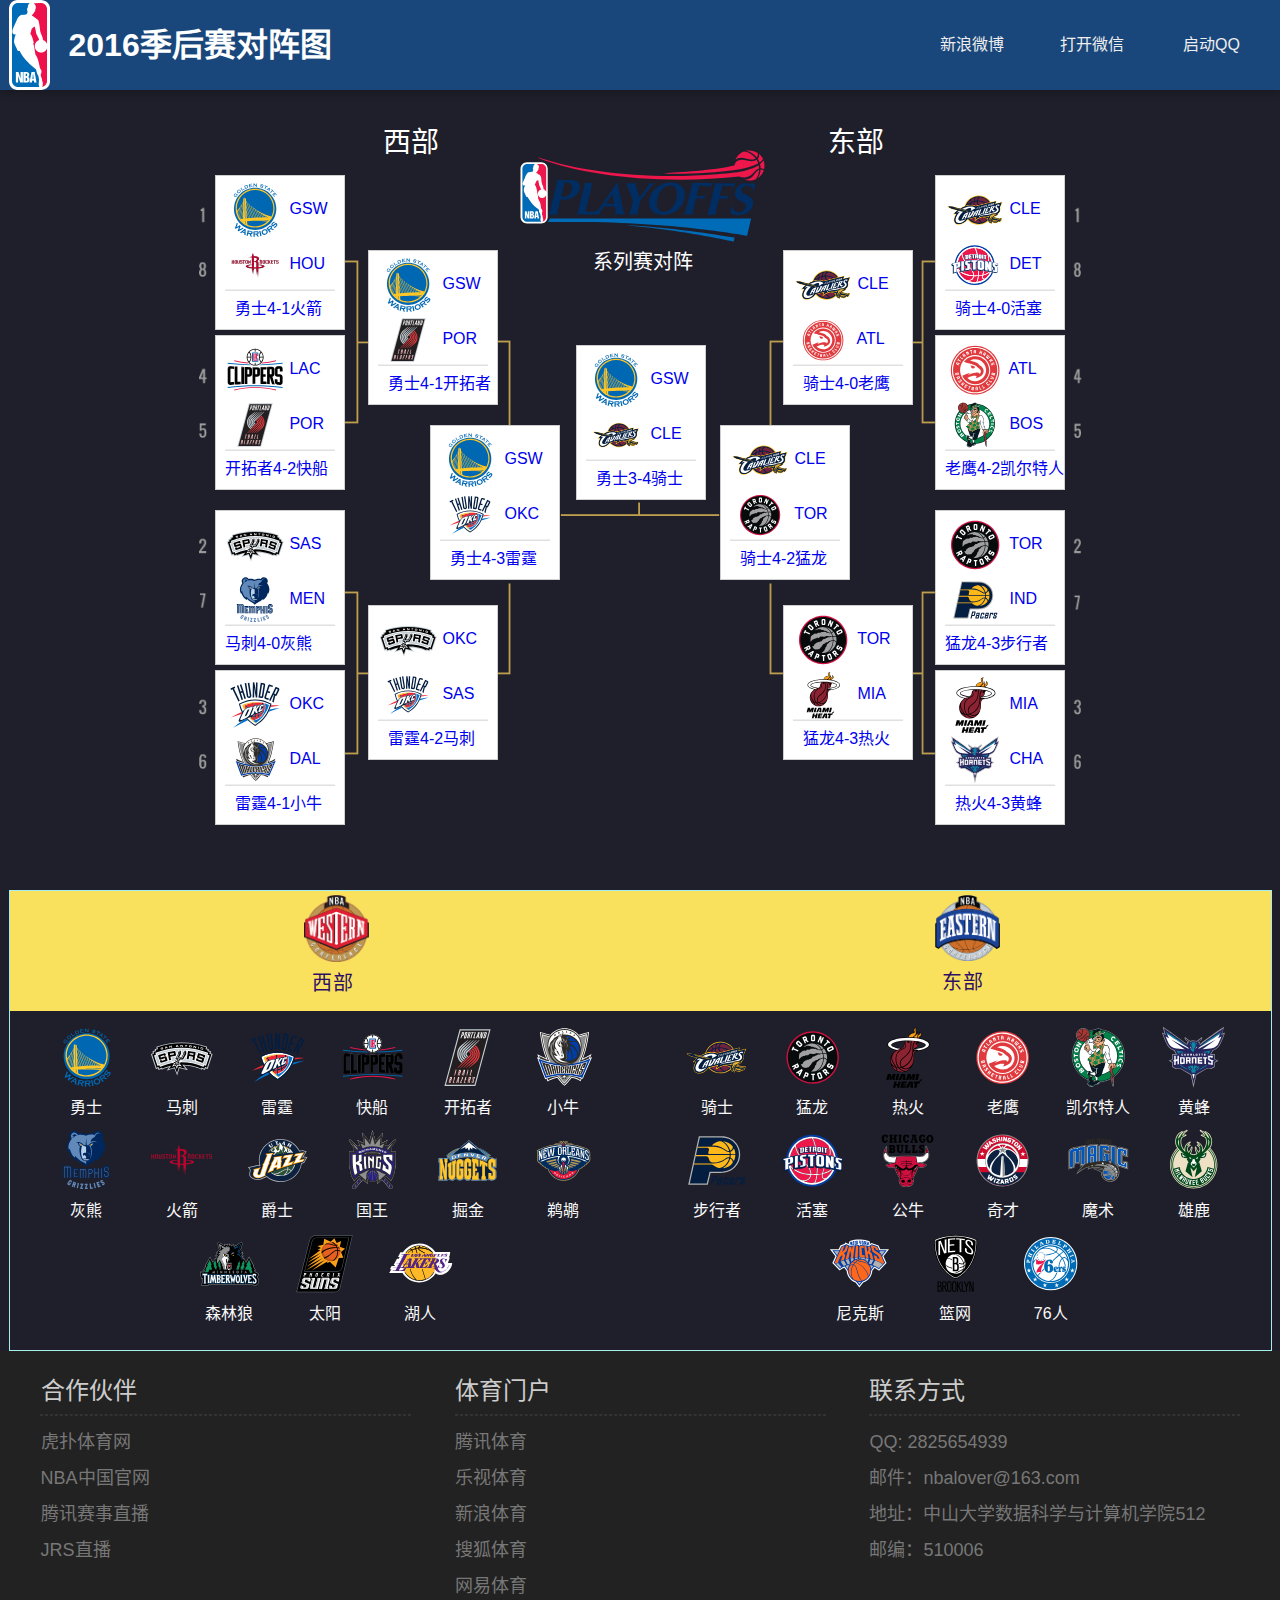
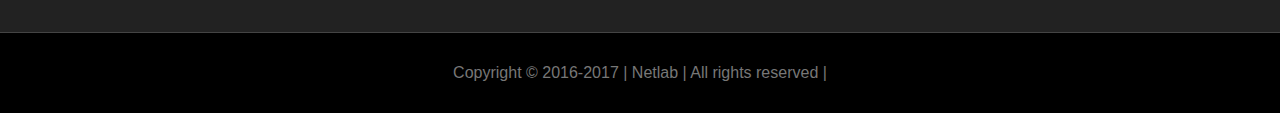
<file: index.html>
<!DOCTYPE html>
<html lang="zh-cn">
<head>
    <meta charset="UTF-8">
    <title>2016季后赛</title>
    <link rel="stylesheet" type="text/css" href="index.css">
    <link rel="icon" href="img/basketball.svg">
</head>

<body>
<header id="header">
    <div class="center">
        <h1 class="logo">2016季后赛对阵图</h1>
        <nav class="link">
            <ul>
                <li><a href="tencent://message/?uin=">启动QQ</a></li>
                <li><a href="https://wx.qq.com/" target="_blank">打开微信</a></li>
                <li><a href="http://weibo.com/" target="_blank">新浪微博</a></li>
            </ul>
        </nav>
    </div>
</header>

<div class="main">
    <div id="container">
        <div class="playoff" id="playoff">
            <!--<h2>2015-2016赛季NBA季后赛对阵图</h2>-->
            <!--<hr/>-->

            <span class="east-west">西部</span>
            <span class="east-west">东部</span>
            <div class="background"><img src="img/季后赛对阵底图.png" width="" height=""/></div>
            <div class="POLOGO"><img src="img/POlogo.svg"><br/>
                <a class="title" href="http://china.nba.com/playoffs/matchups/" target="_blank">系列赛对阵</a>
            </div>
            <div class="GSW-HOU" id="GSW-HOU">
                <img src="img/球队对阵底图.png" width="" height=""/>
                <div class="east13"><a href="http://china.nba.com/teams/#!/warriors" target="_blank"><img
                        src="img/勇士LOGO.svg" width="" height=""/> GSW</a></div>
                <div class="east14"><a href="http://china.nba.com/teams/#!/rockets" target="_blank"><img
                        src="img/火箭LOGO.svg"
                        width="" height=""/>
                    HOU</a></div>
                <p><a href="http://china.nba.com/playoffs/series/#!/1/5/2015" target="_blank"> 勇士4-1火箭</a></p>
            </div>
            <div class="LAC-POR" id="LAC-POR">
                <img src="img/球队对阵底图.png" width="" height=""/>
                <div class="west31"><a href="http://china.nba.com/teams/#!/clippers" target="_blank"><img
                        src="img/快船LOGO.svg" width="" height=""/> LAC</a></div>
                <div class="west32"><a href="http://china.nba.com/teams/#!/blazers" target="_blank"><img
                        src="img/开拓者LOGO.svg" width="" height=""/> POR</a></div>
                <p><a href="http://china.nba.com/playoffs/series/#!/1/8/2015" target="_blank"> 开拓者4-2快船</a></p>
            </div>
            <div class="MEM-SAS" id="MEM-SAS">
                <img src="img/球队对阵底图.png" width="" height=""/>
                <div class="east31"><a href="http://china.nba.com/teams/#!/spurs" target="_blank"><img
                        src="img/马刺LOGO.svg"
                        width="" height=""/>
                    SAS</a></div>
                <div class="east32"><a href="http://china.nba.com/teams/#!/grizzlies" target="_blank"><img
                        src="img/灰熊LOGO.svg" width="" height=""/> MEN</a></div>
                <p><a href="http://china.nba.com/playoffs/series/#!/1/6/2015" target="_blank"> 马刺4-0灰熊</a></p>
            </div>
            <div class="DAL-OKC" id="DAL-OKC">
                <img src="img/球队对阵底图.png" width="" height=""/>
                <div class="east21"><a href="http://china.nba.com/teams/#!/thunder" target="_blank"><img
                        src="img/雷霆LOGO.svg"
                        width="" height=""/>
                    OKC</a></div>
                <div class="east22"><a href="http://china.nba.com/teams/#!/mavericks" target="_blank"><img
                        src="img/小牛LOGO.svg" width="" height=""/> DAL</a></div>
                <p><a href="http://china.nba.com/playoffs/series/#!/1/7/2015" target="_blank"> 雷霆4-1小牛</a></p>
            </div>
            <div class="GSW-POR" id="GSW-POR">
                <img src="img/球队对阵底图.png" width="" height=""/>
                <div class="east11"><a href="http://china.nba.com/teams/#!/warriors" target="_blank"><img
                        src="img/勇士LOGO.svg" width="" height=""/> GSW</a></div>
                <div class="east12"><a href="http://china.nba.com/teams/#!/blazers" target="_blank"><img
                        src="img/开拓者LOGO.svg" width="" height=""/> POR</a></div>
                <p><a href="http://china.nba.com/playoffs/series/#!/2/3/2015" target="_blank"> 勇士4-1开拓者</a></p>
            </div>
            <div class="OKC-SAS" id="OKC-SAS">
                <img src="img/球队对阵底图.png" width="" height=""/>
                <div class="east13"><a href="http://china.nba.com/teams/#!/thunder" target="_blank"><img
                        src="img/马刺LOGO.svg" width="" height=""/> OKC</a></div>
                <div class="east14"><a href="http://china.nba.com/teams/#!/spurs" target="_blank"><img
                        src="img/雷霆LOGO.svg"
                        width="" height=""/>
                    SAS</a></div>
                <p><a href="http://china.nba.com/playoffs/series/#!/2/4/2015" target="_blank"> 雷霆4-2马刺</a></p>
            </div>
            <div class="GSW-OKC" id="GSW-OKC">
                <img src="img/球队对阵底图.png" width="" height=""/>
                <div class="west31"><a href="http://china.nba.com/teams/#!/warriors" target="_blank"><img
                        src="img/勇士LOGO.svg" width="" height=""/> GSW</a></div>
                <div class="west32"><a href="http://china.nba.com/teams/#!/thunder" target="_blank"><img
                        src="img/雷霆LOGO.svg" width="" height=""/> OKC</a></div>
                <p><a href="http://china.nba.com/playoffs/series/#!/3/2/2015" target="_blank"> 勇士4-3雷霆</a></p>
            </div>
            <div class="CLE-TOR" id="CLE-TOR">
                <img src="img/球队对阵底图.png" width="" height=""/>
                <div class="east31"><a href="http://china.nba.com/teams/#!/cavaliers" target="_blank"><img
                        src="img/骑士LOGO.svg" width="" height=""/> CLE</a></div>
                <div class="east32"><a href="http://china.nba.com/teams/#!/raptors" target="_blank"><img
                        src="img/猛龙LOGO.svg" width="" height=""/> TOR</a></div>
                <p><a href="http://china.nba.com/playoffs/series/#!/3/1/2015" target="_blank"> 骑士4-2猛龙</a></p>
            </div>
            <div class="ATL-CLE" id="ATL-CLE">
                <img src="img/球队对阵底图.png" width="" height=""/>
                <div class="east21"><a href="http://china.nba.com/teams/#!/cavaliers" target="_blank"><img
                        src="img/骑士LOGO.svg" width="" height=""/> CLE</a></div>
                <div class="east22"><a href="http://china.nba.com/teams/#!/hawks" target="_blank"><img
                        src="img/老鹰LOGO.svg"
                        width="" height=""/>
                    ATL</a></div>
                <p><a href="http://china.nba.com/playoffs/series/#!/2/1/2015" target="_blank"> 骑士4-0老鹰</a></p>
            </div>
            <div class="MIA-TOR" id="MIA-TOR">
                <img src="img/球队对阵底图.png" width="" height=""/>
                <div class="east23"><a href="http://china.nba.com/teams/#!/raptors" target="_blank"><img
                        src="img/猛龙LOGO.svg" width="" height=""/> TOR</a></div>
                <div class="east24"><a href="http://china.nba.com/teams/#!/heat" target="_blank"><img
                        src="img/热火LOGO.svg"
                        width="" height=""/>
                    MIA</a></div>
                <p><a href="http://china.nba.com/playoffs/series/#!/2/2/2015" target="_blank"> 猛龙4-3热火</a></p>
            </div>
            <div class="CLE-DET" id="CLE-DET">
                <img src="img/球队对阵底图.png" width="" height=""/>
                <div class="east11"><a href="http://china.nba.com/teams/#!/cavaliers" target="_blank"><img
                        src="img/骑士LOGO.svg" width="" height=""/> CLE</a></div>
                <div class="east12"><a href="http://china.nba.com/teams/#!/pistons" target="_blank"><img
                        src="img/活塞LOGO.svg" width="" height=""/> DET</a></div>
                <p><a href="http://china.nba.com/playoffs/series/#!/1/1/2015" target="_blank"> 骑士4-0活塞</a></p>
            </div>
            <div class="ATL-BOS" id="ATL-BOS">
                <img src="img/球队对阵底图.png" width="" height=""/>
                <div class="east13"><a href="http://china.nba.com/teams/#!/hawks" target="_blank"><img
                        src="img/老鹰LOGO.svg"
                        width="" height=""/>
                    ATL</a></div>
                <div class="east14"><a href="http://china.nba.com/teams/#!/celtics" target="_blank"><img
                        src="img/凯尔特人LOGO.svg" width="" height=""/> BOS</a></div>
                <p><a href="http://china.nba.com/playoffs/series/#!/1/4/2015" target="_blank"> 老鹰4-2凯尔特人</a></p>
            </div>
            <div class="IND-TOR" id="IND-TOR">
                <img src="img/球队对阵底图.png" width="" height=""/>
                <div class="east15"><a href="http://china.nba.com/teams/#!/raptors" target="_blank"><img
                        src="img/猛龙LOGO.svg" width="" height=""/> TOR</a></div>
                <div class="east16"><a href="http://china.nba.com/teams/#!/pacers" target="_blank"><img
                        src="img/步行者LOGO.svg" width="" height=""/> IND</a></div>
                <p><a href="http://china.nba.com/playoffs/series/#!/1/2/2015" target="_blank"> 猛龙4-3步行者</a></p>
            </div>
            <div class="CHA-MIA" id="CHA-MIA">
                <img src="img/球队对阵底图.png" width="" height=""/>
                <div class="east17"><a href="http://china.nba.com/teams/#!/heat" target="_blank"><img
                        src="img/热火LOGO.svg"
                        width="" height=""/>
                    MIA</a></div>
                <div class="east18"><a href="http://china.nba.com/teams/#!/hornets" target="_blank"><img
                        src="img/黄蜂LOGO.svg" width="" height=""/> CHA</a></div>
                <p><a href="http://china.nba.com/playoffs/series/#!/1/3/2015" target="_blank"> 热火4-3黄蜂</a></p>
            </div>
            <div class="CLE-GSW" id="CLE-GSW">
                <img src="img/球队对阵底图.png" width="" height=""/>
                <div class="final1"><a href="http://china.nba.com/teams/#!/warriors" target="_blank"><img
                        src="img/勇士LOGO.svg" width="" height=""/> GSW</a></div>
                <div class="final2"><a href="http://china.nba.com/teams/#!/cavaliers" target="_blank"><img
                        src="img/骑士LOGO.svg" width="" height=""/> CLE</a></div>
                <p><a href="http://china.nba.com/playoffs/series/#!/4/1/2015" target="_blank"> 勇士3-4骑士</a></p>
            </div>
        </div>
        <aside class="sidebar">
            <div class="sidebox">
                <h3>
                    <figure>
                        <img src="img/西部LOGO.png" width="" height=""/>
                        <figcaption>西部</figcaption>
                    </figure>
                </h3>
                <div class="figure">

                    <figure>
                        <a href="http://china.nba.com/teams/#!/warriors" target="_blank"><img src="img/勇士LOGO.svg"
                                                                                              width=""
                                                                                              height=""/>
                            <figcaption>勇士</figcaption>
                        </a>
                    </figure>
                    <figure>
                        <a href="http://china.nba.com/teams/#!/spurs" target="_blank"> <img src="img/马刺LOGO.svg"
                                                                                            width=""
                                                                                            height=""/>
                            <figcaption>马刺</figcaption>
                        </a>
                    </figure>
                    <figure>
                        <a href="http://china.nba.com/teams/#!/thunder" target="_blank"> <img src="img/雷霆LOGO.svg"
                                                                                              width=""
                                                                                              height=""/>
                            <figcaption>雷霆</figcaption>
                        </a>
                    </figure>
                    <figure>
                        <a href="http://china.nba.com/teams/#!/clippers" target="_blank"> <img src="img/快船LOGO.svg"
                                                                                               width=""
                                                                                               height=""/>
                            <figcaption>快船</figcaption>
                        </a>
                    </figure>
                    <figure>
                        <a href="http://china.nba.com/teams/#!/blazers" target="_blank"><img src="img/开拓者LOGO.svg"
                                                                                             width=""
                                                                                             height=""/>
                            <figcaption>开拓者</figcaption>
                        </a>
                    </figure>
                    <figure>
                        <a href="http://china.nba.com/teams/#!/mavericks" target="_blank"><img src="img/小牛LOGO.svg"
                                                                                               width=""
                                                                                               height=""/>
                            <figcaption>小牛</figcaption>
                        </a>
                    </figure>
                    <figure>
                        <a href="http://china.nba.com/teams/#!/grizzlies" target="_blank"><img src="img/灰熊LOGO.svg"
                                                                                               width=""
                                                                                               height=""/>
                            <figcaption>灰熊</figcaption>
                        </a>
                    </figure>
                    <figure>
                        <a href="http://china.nba.com/teams/#!/rockets" target="_blank"><img src="img/火箭LOGO.svg"
                                                                                             width=""
                                                                                             height=""/>
                            <figcaption>火箭</figcaption>
                        </a>
                    </figure>
                    <figure>
                        <a href="http://china.nba.com/teams/#!/jazz" target="_blank"><img src="img/爵士LOGO.svg" width=""
                                                                                          height=""/>
                            <figcaption>爵士</figcaption>
                        </a>
                    </figure>
                    <figure>
                        <a href="http://china.nba.com/teams/#!/kings" target="_blank"><img src="img/国王LOGO.svg" width=""
                                                                                           height=""/>
                            <figcaption>国王</figcaption>
                        </a>
                    </figure>
                    <figure>
                        <a href="http://china.nba.com/teams/#!/nuggets" target="_blank"><img src="img/掘金LOGO.svg"
                                                                                             width=""
                                                                                             height=""/>
                            <figcaption>掘金</figcaption>
                        </a>
                    </figure>
                    <figure>
                        <a href="http://china.nba.com/teams/#!/pelicans" target="_blank"><img src="img/鹈鹕LOGO.svg"
                                                                                              width=""
                                                                                              height=""/>
                            <figcaption>鹈鹕</figcaption>
                        </a>
                    </figure>
                    <figure>
                        <a href="http://china.nba.com/teams/#!/timberwolves" target="_blank"><img src="img/森林狼LOGO.svg"
                                                                                                  width="" height=""/>
                            <figcaption>森林狼</figcaption>
                        </a>
                    </figure>
                    <figure>
                        <a href="http://china.nba.com/teams/#!/suns" target="_blank"><img src="img/太阳LOGO.svg" width=""
                                                                                          height=""/>
                            <figcaption>太阳</figcaption>
                        </a>
                    </figure>
                    <figure>
                        <a href="http://china.nba.com/teams/#!/lakers" target="_blank"><img src="img/湖人LOGO.svg"
                                                                                            width=""
                                                                                            height=""/>
                            <figcaption>湖人</figcaption>
                        </a>
                    </figure>
                </div>
            </div>
            <div class="sidebox">
                <h3>
                    <figure>
                        <img src="img/东部LOGO.png" width="" height=""/>
                        <figcaption>东部</figcaption>
                    </figure>
                </h3>
                <div class="figure">
                    <figure>
                        <a href="http://china.nba.com/teams/#!/cavaliers" target="_blank"><img src="img/骑士LOGO.svg"
                                                                                               width=""
                                                                                               height=""/>
                            <figcaption>骑士</figcaption>
                        </a>
                    </figure>
                    <figure>
                        <a href="http://china.nba.com/teams/#!/raptors" target="_blank"> <img src="img/猛龙LOGO.svg"
                                                                                              width=""
                                                                                              height=""/>
                            <figcaption>猛龙</figcaption>
                        </a>
                    </figure>
                    <figure>
                        <a href="http://china.nba.com/teams/#!/heat" target="_blank"> <img src="img/热火LOGO.svg" width=""
                                                                                           height=""/>
                            <figcaption>热火</figcaption>
                        </a>
                    </figure>
                    <figure>
                        <a href="http://china.nba.com/teams/#!/hawks" target="_blank"> <img src="img/老鹰LOGO.svg"
                                                                                            width=""
                                                                                            height=""/>
                            <figcaption>老鹰</figcaption>
                        </a>
                    </figure>
                    <figure>
                        <a href="http://china.nba.com/teams/#!/celtics" target="_blank"><img src="img/凯尔特人LOGO.svg"
                                                                                             width=""
                                                                                             height=""/>
                            <figcaption>凯尔特人</figcaption>
                        </a>
                    </figure>
                    <figure>
                        <a href="http://china.nba.com/teams/#!/hornets" target="_blank"><img src="img/黄蜂LOGO.svg"
                                                                                             width=""
                                                                                             height=""/>
                            <figcaption>黄蜂</figcaption>
                        </a>
                    </figure>
                    <figure>
                        <a href="http://china.nba.com/teams/#!/pacers" target="_blank"><img src="img/步行者LOGO.svg"
                                                                                            width=""
                                                                                            height=""/>
                            <figcaption>步行者</figcaption>
                        </a>
                    </figure>
                    <figure>
                        <a href="http://china.nba.com/teams/#!/pistons" target="_blank"><img src="img/活塞LOGO.svg"
                                                                                             width=""
                                                                                             height=""/>
                            <figcaption>活塞</figcaption>
                        </a>
                    </figure>
                    <figure>
                        <a href="http://china.nba.com/teams/#!/bulls" target="_blank"><img src="img/公牛LOGO.svg" width=""
                                                                                           height=""/>
                            <figcaption>公牛</figcaption>
                        </a>
                    </figure>
                    <figure>
                        <a href="http://china.nba.com/teams/#!/wizards" target="_blank"><img src="img/奇才LOGO.svg"
                                                                                             width=""
                                                                                             height=""/>
                            <figcaption>奇才</figcaption>
                        </a>
                    </figure>
                    <figure>
                        <a href="http://china.nba.com/teams/#!/magic" target="_blank"><img src="img/魔术LOGO.svg" width=""
                                                                                           height=""/>
                            <figcaption>魔术</figcaption>
                        </a>
                    </figure>
                    <figure>
                        <a href="http://china.nba.com/teams/#!/bucks" target="_blank"><img src="img/雄鹿LOGO.svg" width=""
                                                                                           height=""/>
                            <figcaption>雄鹿</figcaption>
                        </a>
                    </figure>
                    <figure>
                        <a href="http://china.nba.com/teams/#!/knicks" target="_blank"><img src="img/尼克斯LOGO.svg"
                                                                                            width=""
                                                                                            height=""/>
                            <figcaption>尼克斯</figcaption>
                        </a>
                    </figure>
                    <figure>
                        <a href="http://china.nba.com/teams/#!/nets" target="_blank"><img src="img/篮网LOGO.svg" width=""
                                                                                          height=""/>
                            <figcaption>篮网</figcaption>
                        </a>
                    </figure>
                    <figure>
                        <a href="http://china.nba.com/teams/#!/sixers" target="_blank"><img src="img/76人LOGO.svg"
                                                                                            width=""
                                                                                            height=""/>
                            <figcaption>76人</figcaption>
                        </a>
                    </figure>
                </div>
            </div>
        </aside>
    </div>
</div>

<footer id="footer">


    <div class="top">
        <div class="block left">
            <h2>合作伙伴</h2>
            <hr>
            <ul>
                <li><a href="http://bbs.hupu.com/" target="_blank">虎扑体育网</a></li>
                <li><a href="http://china.nba.com/" target="_blank">NBA中国官网</a></li>
                <li><a href="http://kbs.sports.qq.com/" target="_blank">腾讯赛事直播</a></li>
                <li><a href="http://www.jrszhibo.info/" target="_blank">JRS直播</a></li>
            </ul>
        </div>
        <div class="block center">
            <h2>体育门户</h2>
            <hr>
            <ul>
                <li><a href="http://sports.qq.com/" target="_blank">腾讯体育</a></li>
                <li><a href="http://www.lesports.com/" target="_blank">乐视体育</a></li>
                <li><a href="http://sports.sina.com.cn/" target="_blank">新浪体育</a></li>
                <li><a href="http://sports.sohu.com/" target="_blank">搜狐体育</a></li>
                <li><a href="http://sports.163.com/" target="_blank">网易体育</a></li>
            </ul>
        </div>
        <div class="block right">
            <h2>联系方式</h2>
            <hr>
            <ul>
                <li><a href="tencent://message/?uin=2825654939">QQ: 2825654939</a></li>
                <li><a href="mailto:nbalover@163.com"> 邮件：nbalover@163.com</a></li>
                <li>地址：中山大学数据科学与计算机学院512</li>
                <li>邮编：510006</li>
            </ul>
        </div>
    </div>
    <div class="bottom">Copyright © 2016-2017 | Netlab | All rights reserved |</div>
</footer>

<script src="data.js"></script>
<script src="script.js"></script>

</body>
</html>
</file>
<file: index.css>
body, h1, h2, h3, ul, ol, p, figure {
    margin: 0;
    padding: 0;
}

body {
    background-color: #fff;
    font-family: "Helvetica Neue", Helvetica, Arial, "Microsoft YaHei UI", "Microsoft YaHei", SimHei, "宋体", SimSun, Sans-Serif;
}

ul, ol {
    list-style: outside none none;
}

a {
    text-decoration: none;
}

.none {
    display: none;
}

#header {
    width: 100%;
    min-width: 1263px;
    height: 90px;
    background-color: #1a477b;
    box-shadow: 0 1px 10px rgba(0, 0, 0, 0.3);
    position: relative;
    z-index: 9999;
}

#header .center {
    width: 1263px;
    height: 90px;
    margin: 0 auto;
}

#header .logo {
    /*width: 230px;*/
    height: 90px;
    background: url(img/logo.png) no-repeat;
    text-indent: 60px;
    float: left;
    color: #ffffff;
    line-height: 90px;
}

#header .link {
    width: 650px;
    height: 90px;
    line-height: 90px;
    color: #eee;
    float: right;
}

#header .link li {
    width: 120px;
    text-align: center;
    float: right;
}

#header .link a {
    color: #eee;
    display: block;
}

#header .link a:hover,
#header .active a {
    background-color: #1e518c;
}

#headline {
    width: 100%;
    min-width: 1263px;
    height: 300px;
    /*background: linear-gradient(to right bottom, rgba(0, 0, 0, 0.7), rgba(0, 0, 0, 0)), url(img/headline.png) no-repeat center;*/
}

#headline .center {
    width: 1263px;
    height: 300px;
    margin: 0 auto;
}

#headline h2 {
    color: #eee;
    font-size: 36px;
    letter-spacing: 1px;
}

#headline h3 {
    color: #eee;
    font-size: 20px;
    letter-spacing: 1px;
}

.main {
    /*background: url("img/bg.jpg");*/
    background-color: #1f1f2b;
}

#container {
    width: 1263px;
    margin: 0px auto;
    /*background: rgba(47, 8, 8, 0.44);*/
}

#container .playoff {
    width: 900px;
    height: 800px;
    position: relative;
    margin: 0px auto;
}

#container .playoff .east-west {
    display: inline-block;
    width: 49%;
    text-align: center;
    color: #ffffff;
    font-size: 28px;
    margin-top: 30px;
}

#container .playoff .background {
    margin-top: 25px;
}

#container .playoff .background img {
    width: 100%;
}

#container .playoff .POLOGO {
    position: absolute;
    left: 330px;
    top: 60px;
    text-align: center;
}

#container .playoff .title {
    color: #ffffff;
    font-size: 20px;
}

#container .playoff a:hover {
    color: red;
}

#container .playoff .GSW-HOU {
    position: absolute;
    left: 25px;
    top: 85px;
}

#container .playoff .GSW-HOU img {
    width: 130px;
    height: 155px;
}

#container .playoff .GSW-HOU .east13 {
    position: absolute;
    left: 10px;
    top: 5px;
}

#container .playoff .GSW-HOU .east13 img {
    width: 60px;
    height: 60px;
    vertical-align: middle;
}

#container .playoff .GSW-HOU .east14 {
    position: absolute;
    left: 10px;
    top: 65px;
}

#container .playoff .GSW-HOU .east14 img {
    width: 60px;
    height: 50px;
    vertical-align: middle;
}

#container .playoff .GSW-HOU p {
    position: absolute;
    left: 20px;
    top: 120px;
}

#container .playoff .LAC-POR {
    position: absolute;
    left: 25px;
    top: 245px;
}

#container .playoff .LAC-POR img {
    width: 130px;
    height: 155px;
}

#container .playoff .LAC-POR .west31 {
    position: absolute;
    left: 10px;
    top: 5px;
}

#container .playoff .LAC-POR .west31 img {
    width: 60px;
    height: 60px;
    vertical-align: middle;
}

#container .playoff .LAC-POR .west32 {
    position: absolute;
    left: 10px;
    top: 65px;
}

#container .playoff .LAC-POR .west32 img {
    width: 60px;
    height: 50px;
    vertical-align: middle;
}

#container .playoff .LAC-POR p {
    position: absolute;
    left: 10px;
    top: 120px;
}

#container .playoff .MEM-SAS {
    position: absolute;
    left: 25px;
    top: 420px;
}

#container .playoff .MEM-SAS img {
    width: 130px;
    height: 155px;
}

#container .playoff .MEM-SAS .east31 {
    position: absolute;
    left: 10px;
    top: 5px;
}

#container .playoff .MEM-SAS .east31 img {
    width: 60px;
    height: 60px;
    vertical-align: middle;
}

#container .playoff .MEM-SAS .east32 {
    position: absolute;
    left: 10px;
    top: 65px;
}

#container .playoff .MEM-SAS .east32 img {
    width: 60px;
    height: 50px;
    vertical-align: middle;
}

#container .playoff .MEM-SAS p {
    position: absolute;
    left: 10px;
    top: 120px;
}

#container .playoff .DAL-OKC {
    position: absolute;
    left: 25px;
    top: 580px;
}

#container .playoff .DAL-OKC img {
    width: 130px;
    height: 155px;
}

#container .playoff .DAL-OKC .east21 {
    position: absolute;
    left: 10px;
    top: 5px;
}

#container .playoff .DAL-OKC .east21 img {
    width: 60px;
    height: 60px;
    vertical-align: middle;
}

#container .playoff .DAL-OKC .east22 {
    position: absolute;
    left: 10px;
    top: 65px;
}

#container .playoff .DAL-OKC .east22 img {
    width: 60px;
    height: 50px;
    vertical-align: middle;
}

#container .playoff .DAL-OKC p {
    position: absolute;
    left: 20px;
    top: 120px;
}

#container .playoff .GSW-POR {
    position: absolute;
    left: 178px;
    top: 160px;
}

#container .playoff .GSW-POR img {
    width: 130px;
    height: 155px;
}

#container .playoff .GSW-POR .east11 {
    position: absolute;
    left: 10px;
    top: 5px;
}

#container .playoff .GSW-POR .east11 img {
    width: 60px;
    height: 60px;
    vertical-align: middle;
}

#container .playoff .GSW-POR .east12 {
    position: absolute;
    left: 10px;
    top: 65px;
}

#container .playoff .GSW-POR .east12 img {
    width: 60px;
    height: 50px;
    vertical-align: middle;
}

#container .playoff .GSW-POR p {
    position: absolute;
    left: 20px;
    top: 120px;
}

#container .playoff .OKC-SAS {
    position: absolute;
    left: 178px;
    top: 515px;
}

#container .playoff .OKC-SAS img {
    width: 130px;
    height: 155px;
}

#container .playoff .OKC-SAS .east13 {
    position: absolute;
    left: 10px;
    top: 5px;
}

#container .playoff .OKC-SAS .east13 img {
    width: 60px;
    height: 60px;
    vertical-align: middle;
}

#container .playoff .OKC-SAS .east14 {
    position: absolute;
    left: 10px;
    top: 65px;
}

#container .playoff .OKC-SAS .east14 img {
    width: 60px;
    height: 50px;
    vertical-align: middle;
}

#container .playoff .OKC-SAS p {
    position: absolute;
    left: 20px;
    top: 120px;
}

#container .playoff .GSW-OKC {
    position: absolute;
    left: 240px;
    top: 335px;
}

#container .playoff .GSW-OKC img {
    width: 130px;
    height: 155px;
}

#container .playoff .GSW-OKC .west31 {
    position: absolute;
    left: 10px;
    top: 5px;
}

#container .playoff .GSW-OKC .west31 img {
    width: 60px;
    height: 60px;
    vertical-align: middle;
}

#container .playoff .GSW-OKC .west32 {
    position: absolute;
    left: 10px;
    top: 65px;
}

#container .playoff .GSW-OKC .west32 img {
    width: 60px;
    height: 50px;
    vertical-align: middle;
}

#container .playoff .GSW-OKC p {
    position: absolute;
    left: 20px;
    top: 120px;
}

#container .playoff .CLE-TOR {
    position: absolute;
    left: 530px;
    top: 335px;
}

#container .playoff .CLE-TOR img {
    width: 130px;
    height: 155px;
}

#container .playoff .CLE-TOR .east31 {
    position: absolute;
    left: 10px;
    top: 5px;
}

#container .playoff .CLE-TOR .east31 img {
    width: 60px;
    height: 60px;
    vertical-align: middle;
}

#container .playoff .CLE-TOR .east32 {
    position: absolute;
    left: 10px;
    top: 65px;
}

#container .playoff .CLE-TOR .east32 img {
    width: 60px;
    height: 50px;
    vertical-align: middle;
}

#container .playoff .CLE-TOR p {
    position: absolute;
    left: 20px;
    top: 120px;
}

#container .playoff .ATL-CLE {
    position: absolute;
    left: 593px;
    top: 160px;
}

#container .playoff .ATL-CLE img {
    width: 130px;
    height: 155px;
}

#container .playoff .ATL-CLE .east21 {
    position: absolute;
    left: 10px;
    top: 5px;
}

#container .playoff .ATL-CLE .east21 img {
    width: 60px;
    height: 60px;
    vertical-align: middle;
}

#container .playoff .ATL-CLE .east22 {
    position: absolute;
    left: 10px;
    top: 65px;
}

#container .playoff .ATL-CLE .east22 img {
    width: 60px;
    height: 50px;
    vertical-align: middle;
}

#container .playoff .ATL-CLE p {
    position: absolute;
    left: 20px;
    top: 120px;
}

#container .playoff .MIA-TOR {
    position: absolute;
    left: 593px;
    top: 515px;
}

#container .playoff .MIA-TOR img {
    width: 130px;
    height: 155px;
}

#container .playoff .MIA-TOR .east23 {
    position: absolute;
    left: 10px;
    top: 5px;
}

#container .playoff .MIA-TOR .east23 img {
    width: 60px;
    height: 60px;
    vertical-align: middle;
}

#container .playoff .MIA-TOR .east24 {
    position: absolute;
    left: 10px;
    top: 65px;
}

#container .playoff .MIA-TOR .east24 img {
    width: 60px;
    height: 50px;
    vertical-align: middle;
}

#container .playoff .MIA-TOR p {
    position: absolute;
    left: 20px;
    top: 120px;
}

#container .playoff .CLE-DET {
    position: absolute;
    left: 745px;
    top: 85px;
}

#container .playoff .CLE-DET img {
    width: 130px;
    height: 155px;
}

#container .playoff .CLE-DET .east11 {
    position: absolute;
    left: 10px;
    top: 5px;
}

#container .playoff .CLE-DET .east11 img {
    width: 60px;
    height: 60px;
    vertical-align: middle;
}

#container .playoff .CLE-DET .east12 {
    position: absolute;
    left: 10px;
    top: 65px;
}

#container .playoff .CLE-DET .east12 img {
    width: 60px;
    height: 50px;
    vertical-align: middle;
}

#container .playoff .CLE-DET p {
    position: absolute;
    left: 20px;
    top: 120px;
}

#container .playoff .ATL-BOS {
    position: absolute;
    left: 745px;
    top: 245px;
}

#container .playoff .ATL-BOS img {
    width: 130px;
    height: 155px;
}

#container .playoff .ATL-BOS .east13 {
    position: absolute;
    left: 10px;
    top: 5px;
}

#container .playoff .ATL-BOS .east13 img {
    width: 60px;
    height: 60px;
    vertical-align: middle;
}

#container .playoff .ATL-BOS .east14 {
    position: absolute;
    left: 10px;
    top: 65px;
}

#container .playoff .ATL-BOS .east14 img {
    width: 60px;
    height: 50px;
    vertical-align: middle;
}

#container .playoff .ATL-BOS p {
    position: absolute;
    left: 10px;
    top: 120px;
}

#container .playoff .IND-TOR {
    position: absolute;
    left: 745px;
    top: 420px;
}

#container .playoff .IND-TOR img {
    width: 130px;
    height: 155px;
}

#container .playoff .IND-TOR .east15 {
    position: absolute;
    left: 10px;
    top: 5px;
}

#container .playoff .IND-TOR .east15 img {
    width: 60px;
    height: 60px;
    vertical-align: middle;
}

#container .playoff .IND-TOR .east16 {
    position: absolute;
    left: 10px;
    top: 65px;
}

#container .playoff .IND-TOR .east16 img {
    width: 60px;
    height: 50px;
    vertical-align: middle;
}

#container .playoff .IND-TOR p {
    position: absolute;
    left: 10px;
    top: 120px;
}

#container .playoff .CHA-MIA {
    position: absolute;
    left: 745px;
    top: 580px;
}

#container .playoff .CHA-MIA img {
    width: 130px;
    height: 155px;
}

#container .playoff .CHA-MIA .east17 {
    position: absolute;
    left: 10px;
    top: 5px;
}

#container .playoff .CHA-MIA .east17 img {
    width: 60px;
    height: 60px;
    vertical-align: middle;
}

#container .playoff .CHA-MIA .east18 {
    position: absolute;
    left: 10px;
    top: 65px;
}

#container .playoff .CHA-MIA .east18 img {
    width: 60px;
    height: 50px;
    vertical-align: middle;
}

#container .playoff .CHA-MIA p {
    position: absolute;
    left: 20px;
    top: 120px;
}

#container .playoff .CLE-GSW {
    position: absolute;
    left: 386px;
    top: 255px;
}

#container .playoff .CLE-GSW img {
    width: 130px;
    height: 155px;
}

#container .playoff .CLE-GSW .final1 {
    position: absolute;
    left: 10px;
    top: 5px;
}

#container .playoff .CLE-GSW .final1 img {
    width: 60px;
    height: 60px;
    vertical-align: middle;
}

#container .playoff .CLE-GSW .final2 {
    position: absolute;
    left: 10px;
    top: 65px;
}

#container .playoff .CLE-GSW .final2 img {
    width: 60px;
    height: 50px;
    vertical-align: middle;
}

#container .playoff .CLE-GSW p {
    position: absolute;
    left: 20px;
    top: 120px;
}

#container .sidebar {
    /*width:90%;*/
    overflow: hidden;
    /*float: right;*/
    border: 1px solid #a6eeec;
    /*box-shadow:2px 2px 3px #aaaaaa;*/
}

#container .sidebox {
    width: 50%;
    margin: 0 0 10px 0;
    text-align: center;
    /*border: 1px solid #eeeeee;*/
    /*padding: 0 20px 0 10px;*/
    box-sizing: border-box;
    float: left;
}

#container .sidebox h3 {
    font-size: 20px;
    font-weight: normal;
    letter-spacing: 1px;
    text-indent: 8px;
    height: 120px;
    /*line-height: 80px;*/
    background-color: #fae15d;
    color: #666;
    text-align: center;
}

#container .figure {
    padding: 10px 0;

}

#container figure img {
    width: 100%;
}

#container figure {
    display: inline-block;
    padding: 4px 13px 4px 13px;
    color: #2d1066;
    width: 65px;
    height: 65px;
    margin: 0 0 30px 0;
}

#container figure a {
    color: #f9f9f9;
}

#container figure a:hover {
    color: #00A000;
}

#container .rule {
    line-height: 30px;
}

.scoreBox {
    /*width: 180px;*/
    border: solid 1px #eeeeee;
    box-shadow: 2px 2px 3px #aaaaaa;
    border-radius: 15px;
    padding: 5px;
    background: #ffffff;
    color: #000000;
}

.scoreBox table {
    border-collapse: collapse;
}

.scoreBox tr {
    border-bottom: solid 1px #eeeeee;
}

.scoreBox td {
    /*width: 60px;*/
    padding: 5px 10px;
    text-align: center;
}

.scoreBox .homeScore {
    color: #d40012;
}

#footer {
    height: 360px;
    background-color: #222;
    clear: both;
    position: relative;
    /*top: 20px;*/
}

#footer .top {
    width: 1263px;
    height: 281px;
    margin: 0 auto;
    text-align: center;
}

#footer .block {
    width: 410px;
    height: 280px;
    display: inline-block;
    text-align: left;
    color: #ccc;
    vertical-align: top;
}

#footer h2 {
    font-size: 24px;
    font-weight: normal;
    padding: 20px 0 0 20px;
}

#footer hr {
    width: 90%;
    border: 1px dashed #333;
}

#footer ul {
    font-size: 18px;
    color: #777;
    text-indent: 20px;
    line-height: 2;
}

#footer a {
    color: #777;
}

#footer a:hover {
    color: green;
}

#footer .bottom {
    height: 80px;
    line-height: 80px;
    text-align: center;
    color: #777;
    background-color: #000;
    border-top: 1px solid #444;
}
</file>
